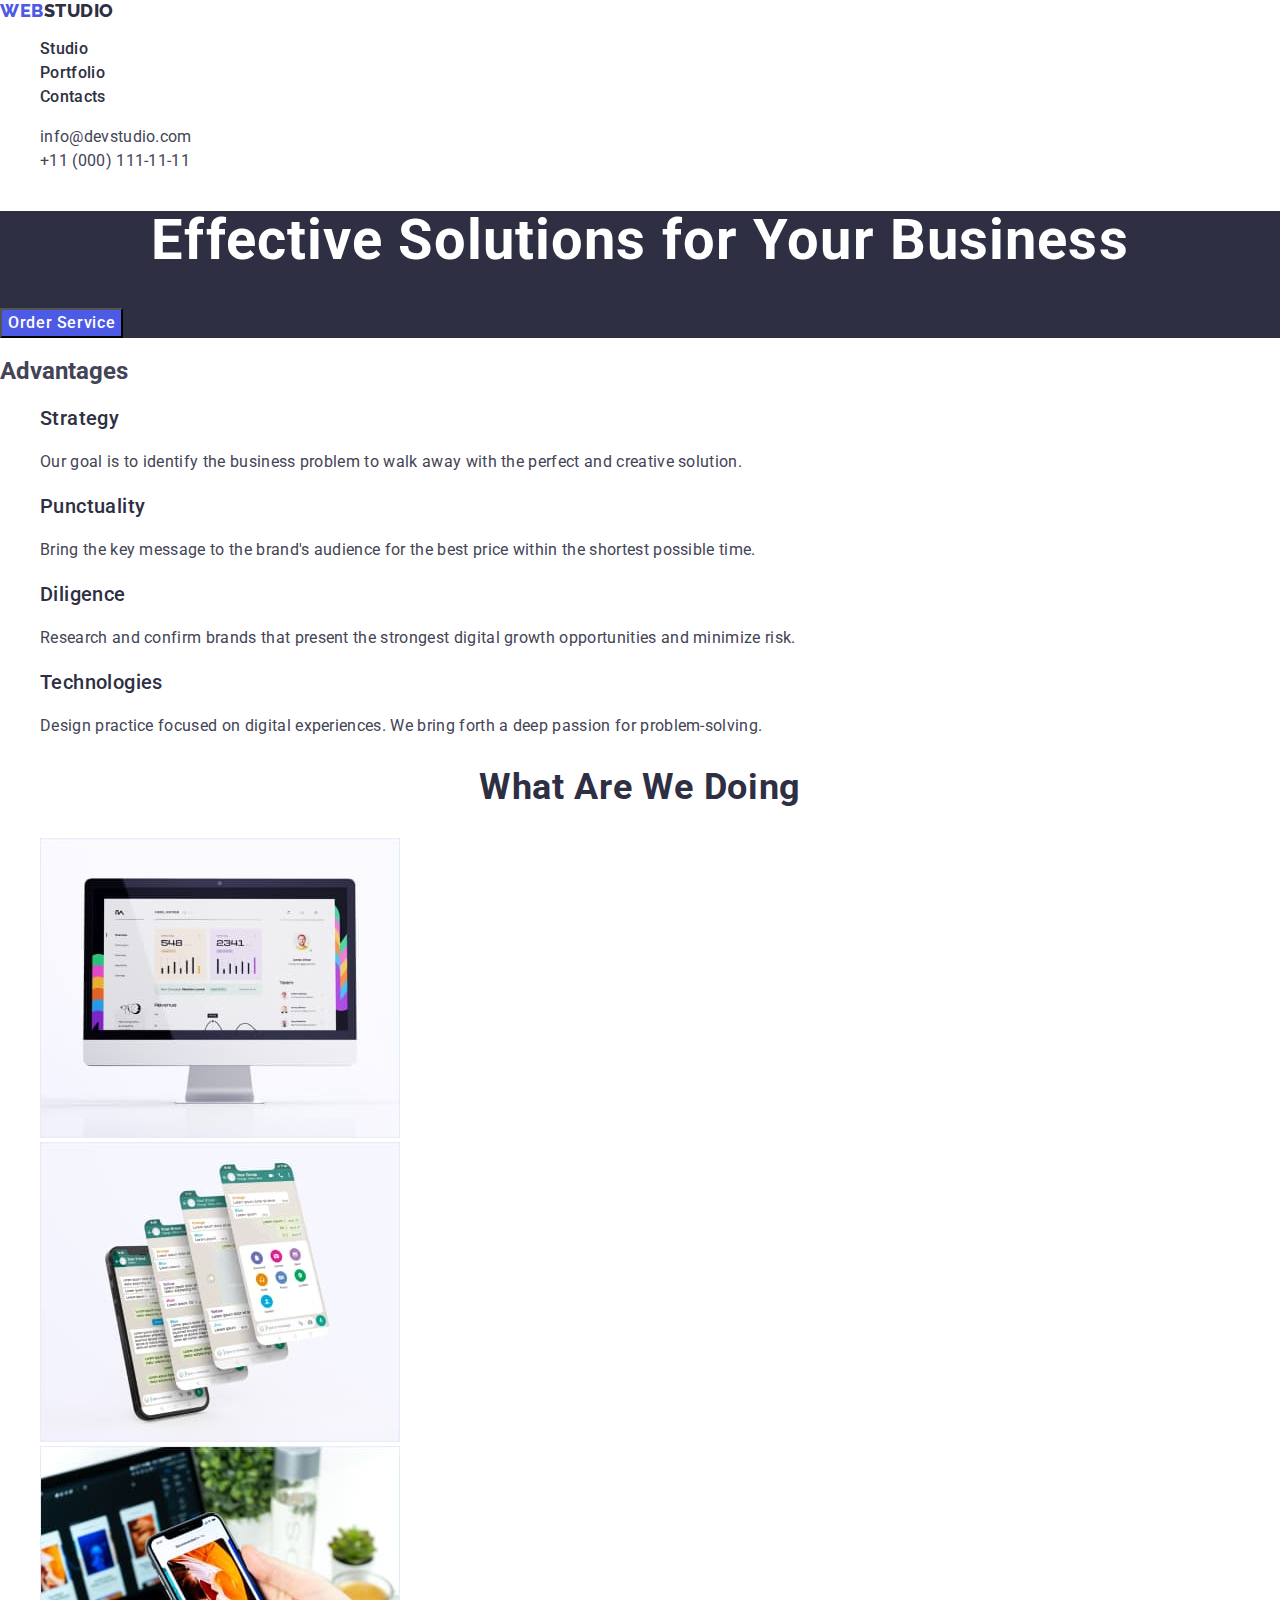
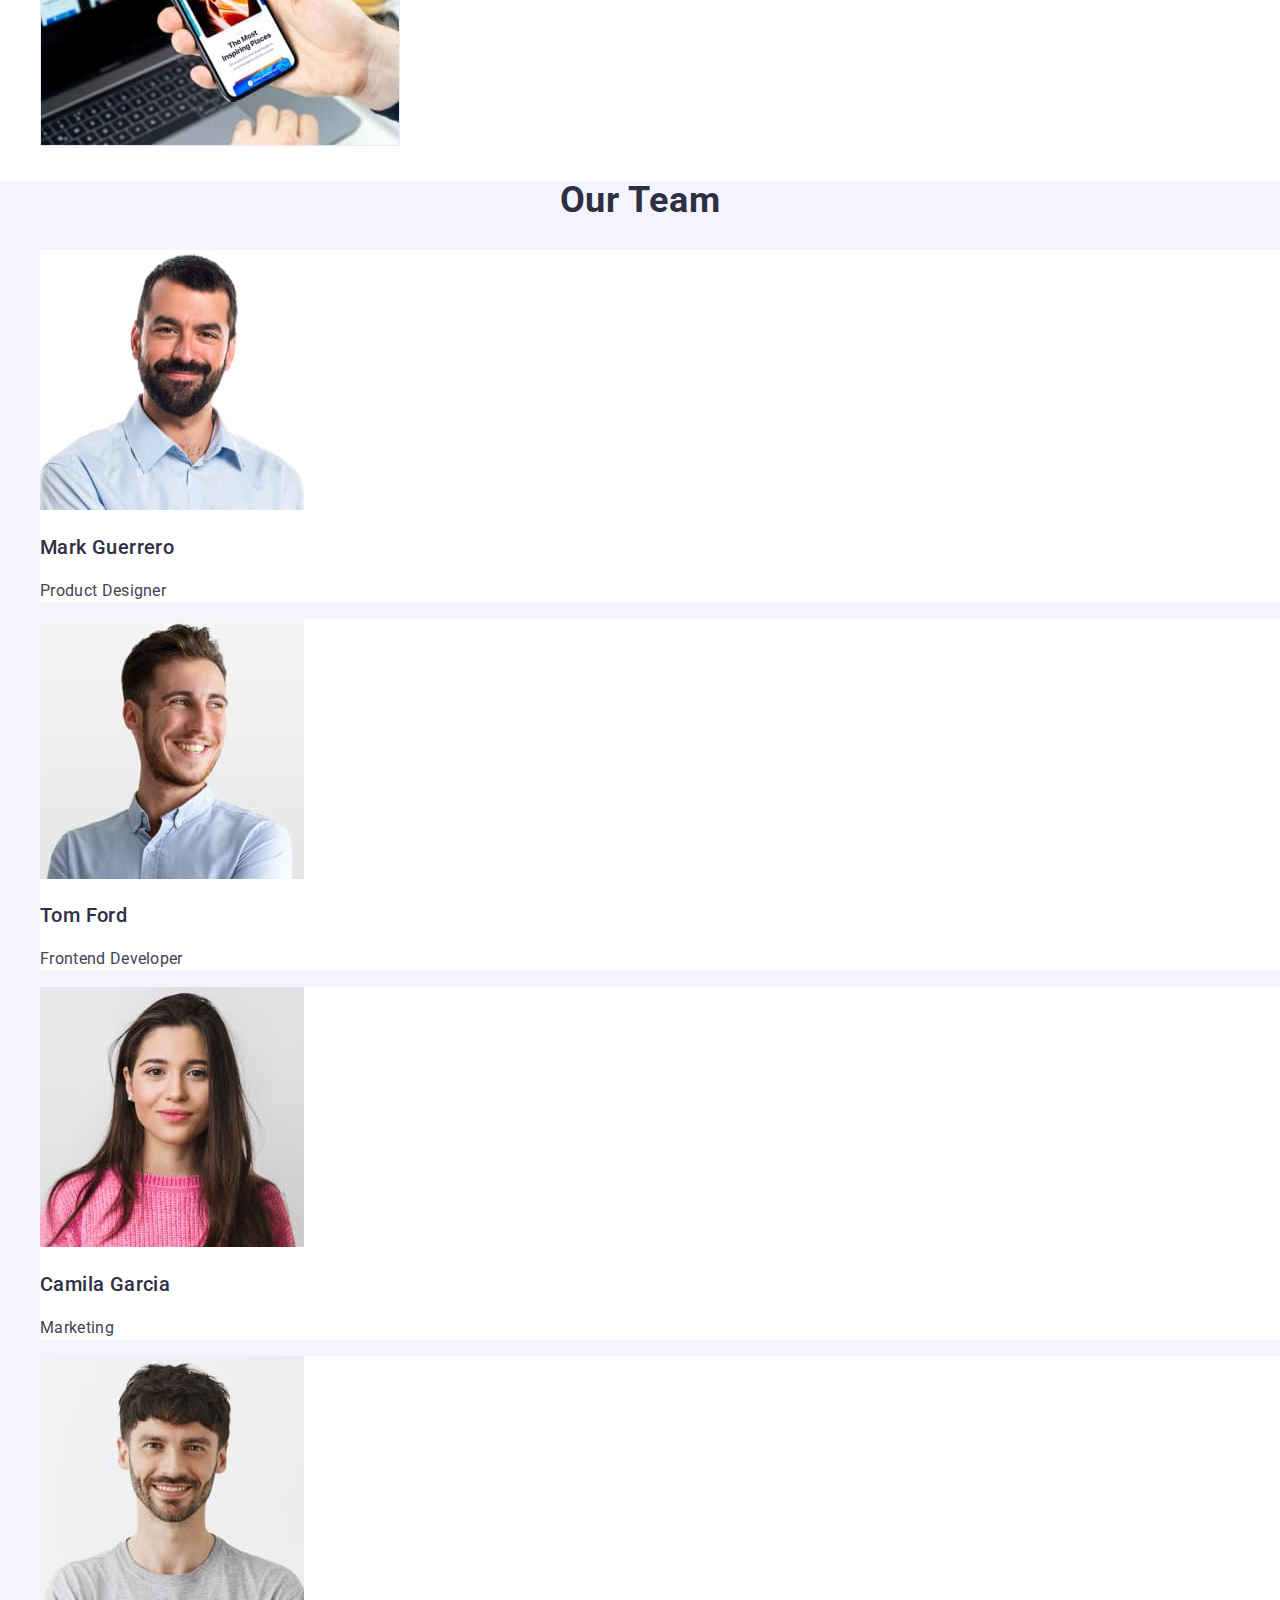
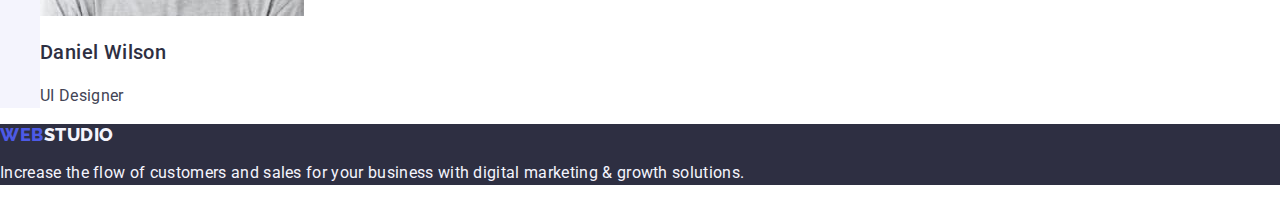
<file: index.html>
<!DOCTYPE html>
<html lang="en">
  <head>
    <meta charset="UTF-8" />
    <meta name="viewport" content="width=device-width, initial-scale=1.0" />
    <!-- name tab in browser -->
    <title>WebStudio</title>
    <!-- modern-normalize -->
    <link
      rel="stylesheet"
      href="https://cdn.jsdelivr.net/npm/modern-normalize@2.0.0/modern-normalize.min.css"
    />
    <!-- fonts -->
    <link rel="preconnect" href="https://fonts.googleapis.com" />
    <link rel="preconnect" href="https://fonts.gstatic.com" crossorigin />
    <link
      href="https://fonts.googleapis.com/css2?family=Raleway:wght@800&family=Roboto:wght@400;500;700;900&display=swap"
      rel="stylesheet"
    />
    <!-- stylesheet -->
    <link rel="stylesheet" href="./css/styles.css" />
  </head>
  <!-- body -->
  <body>
    <!-- header -->
    <header class="page-header">
      <!-- navigation -->
      <nav>
        <a class="link logo" href="./index.html"
          >Web<span class="accent-logo">Studio</span></a
        >
        <ul class="nav-list list">
          <li class="nav-list-item">
            <a class="nav-list-link link" href="./index.html">Studio</a>
          </li>
          <li>
            <a class="nav-list-link link" href="./portfolio.html">Portfolio</a>
          </li>
          <li>
            <a class="nav-list-link link" href="">Contacts</a>
          </li>
        </ul>
      </nav>
      <!-- adress -->
      <address class="contacts-adress">
        <ul class="contact-list list">
          <li class="contact-list-item">
            <a class="contact-list-link link" href="mailto:info@devstudio.com"
              >info@devstudio.com</a
            >
          </li>
          <li class="contact-list-item">
            <a class="contact-list-link link" href="tel:+110001111111"
              >+11 (000) 111-11-11</a
            >
          </li>
        </ul>
      </address>
    </header>
    <!-- main content -->
    <main>
      <!-- hero section -->
      <section class="section hero-section">
        <h1 class="hero-title">Effective Solutions for Your Business</h1>
        <button class="hero-button" type="button">Order Service</button>
      </section>
      <!-- advantages -->
      <section class="section advantages-section">
        <h2>Advantages</h2>
        <ul class="list advantages-list">
          <li class="advantages-list-item">
            <h3 class="advantages-title">Strategy</h3>
            <p class="advantages-desc">
              Our goal is to identify the business problem to walk away with the
              perfect and creative solution.
            </p>
          </li>
          <li class="advantages-list-item">
            <h3 class="advantages-title">Punctuality</h3>
            <p class="advantages-desc">
              Bring the key message to the brand's audience for the best price
              within the shortest possible time.
            </p>
          </li>
          <li class="advantages-list-item">
            <h3 class="advantages-title">Diligence</h3>
            <p class="advantages-desc">
              Research and confirm brands that present the strongest digital
              growth opportunities and minimize risk.
            </p>
          </li>
          <li class="advantages-list-item">
            <h3 class="advantages-title">Technologies</h3>
            <p class="advantages-desc">
              Design practice focused on digital experiences. We bring forth a
              deep passion for problem-solving.
            </p>
          </li>
        </ul>
      </section>
      <!-- skills -->
      <section class="section skills-section">
        <h2 class="skills-title">What are we doing</h2>
        <ul class="list skills-list">
          <li class="skills-list-item">
            <img
              class="skills-list-img"
              src="./images/img1.jpg"
              alt="моноблок"
              width="360"
              height="300"
            />
          </li>
          <li class="skills-list-item">
            <img
              class="skills-list-img"
              src="./images/img2.jpg"
              alt="робочий стол мобильного телефона"
              width="360"
              height="300"
            />
          </li>
          <li class="skills-list-item">
            <img
              class="skills-list-img"
              src="./images/img3.jpg"
              alt="мобильный телефон на фоне ноутбука"
              width="360"
              height="300"
            />
          </li>
        </ul>
      </section>
      <!-- our team -->
      <section class="section team-section">
        <h2 class="team-title">Our Team</h2>
        <ul class="list team-list">
          <li class="team-list-item">
            <img
              class="team-list-img"
              src="./images/img4.jpg"
              alt="фото марк гурейро"
              width="264"
              height="260"
            />
            <h3 class="team-list-title">Mark Guerrero</h3>
            <p class="team-list-desc">Product Designer</p>
          </li>
          <li class="team-list-item">
            <img
              class="team-list-img"
              src="./images/img5.jpg"
              alt="фото том форд"
              width="264"
              height="260"
            />
            <h3 class="team-list-title">Tom Ford</h3>
            <p class="team-list-desc">Frontend Developer</p>
          </li>
          <li class="team-list-item">
            <img
              class="team-list-img"
              src="./images/img6.jpg"
              alt="фото камила гарсия"
              width="264"
              height="260"
            />
            <h3 class="team-list-title">Camila Garcia</h3>
            <p class="team-list-desc">Marketing</p>
          </li>
          <li class="team-list-item">
            <img
              class="team-list-img"
              src="./images/img7.jpg"
              alt="фото даниел вилсон"
              width="264"
              height="260"
            />
            <h3 class="team-list-title">Daniel Wilson</h3>
            <p class="team-list-desc">UI Designer</p>
          </li>
        </ul>
      </section>
    </main>
    <!-- footer -->
    <footer class="footer">
      <a class="link logo" href="./index.html"
        >Web<span class="accent-logo-footer">Studio</span></a
      >
      <p class="footer-desc">
        Increase the flow of customers and sales for your business with digital
        marketing & growth solutions.
      </p>
    </footer>
  </body>
</html>
</file>
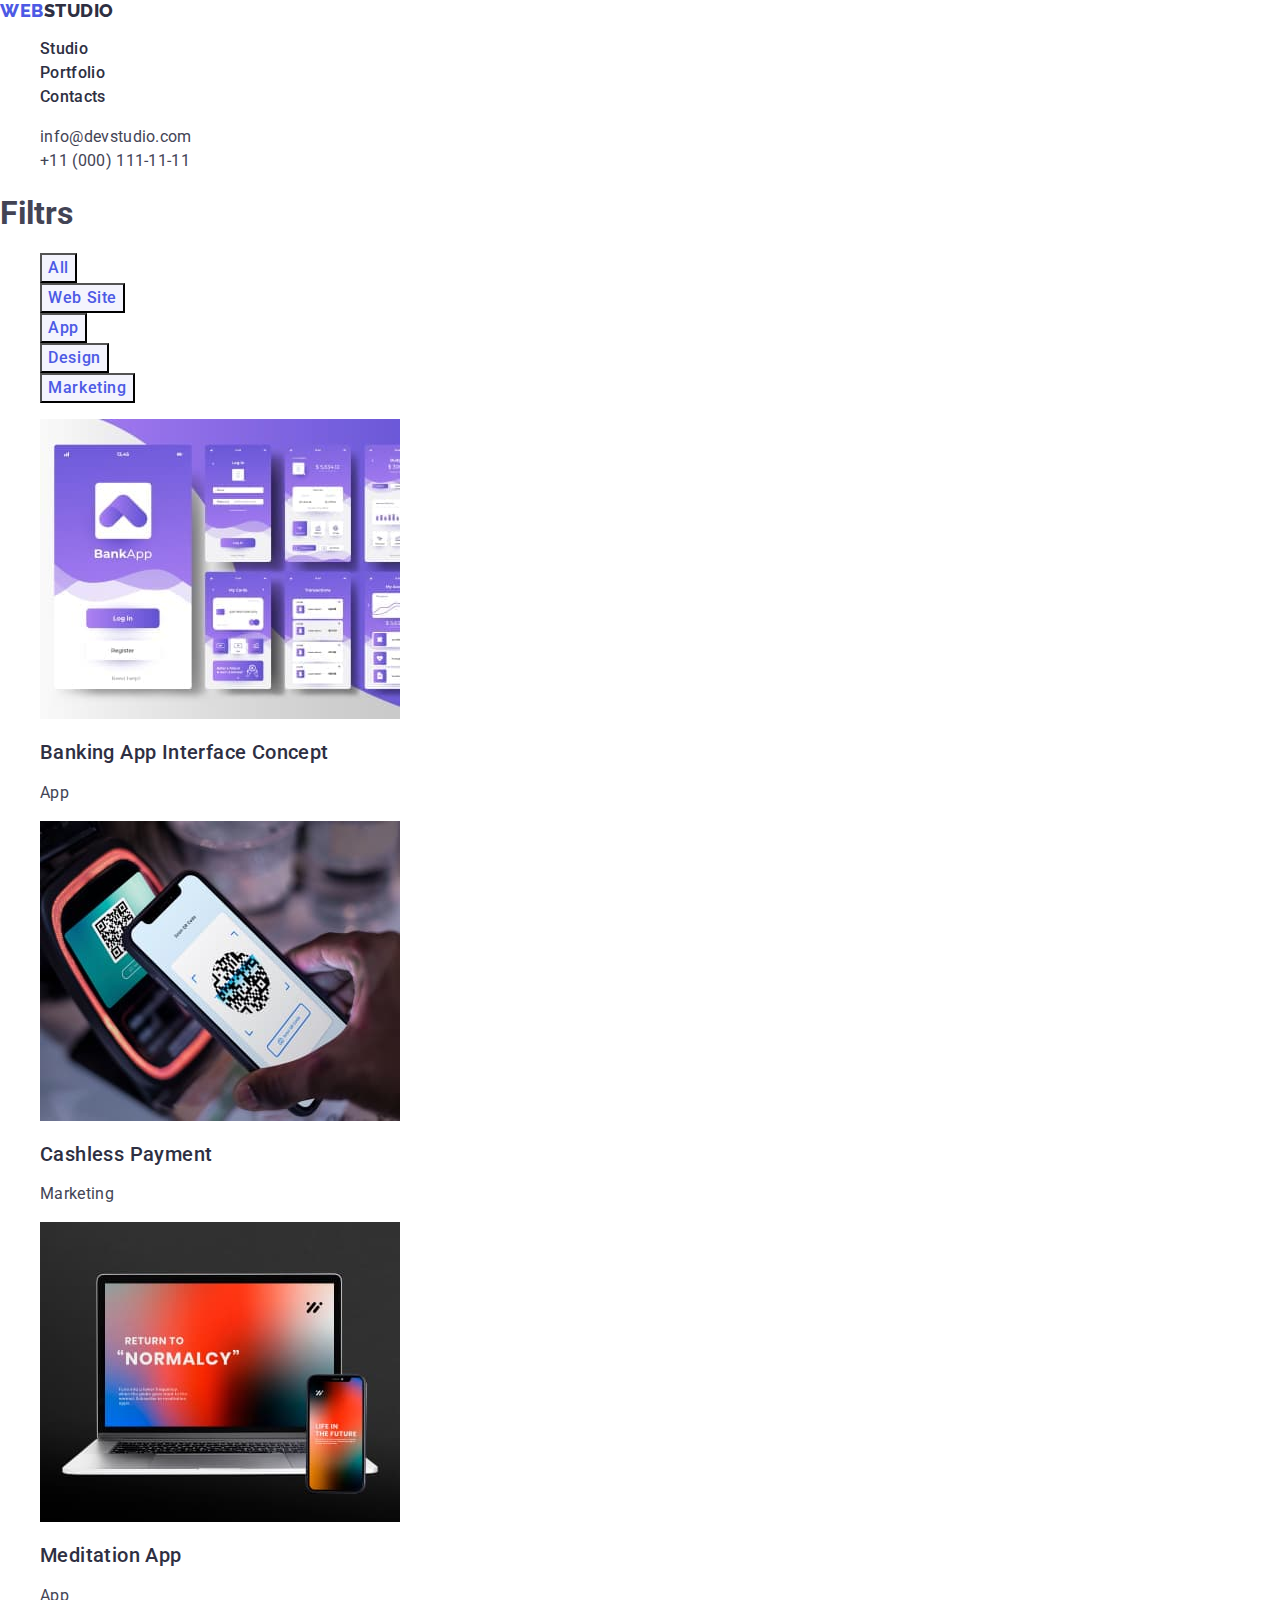
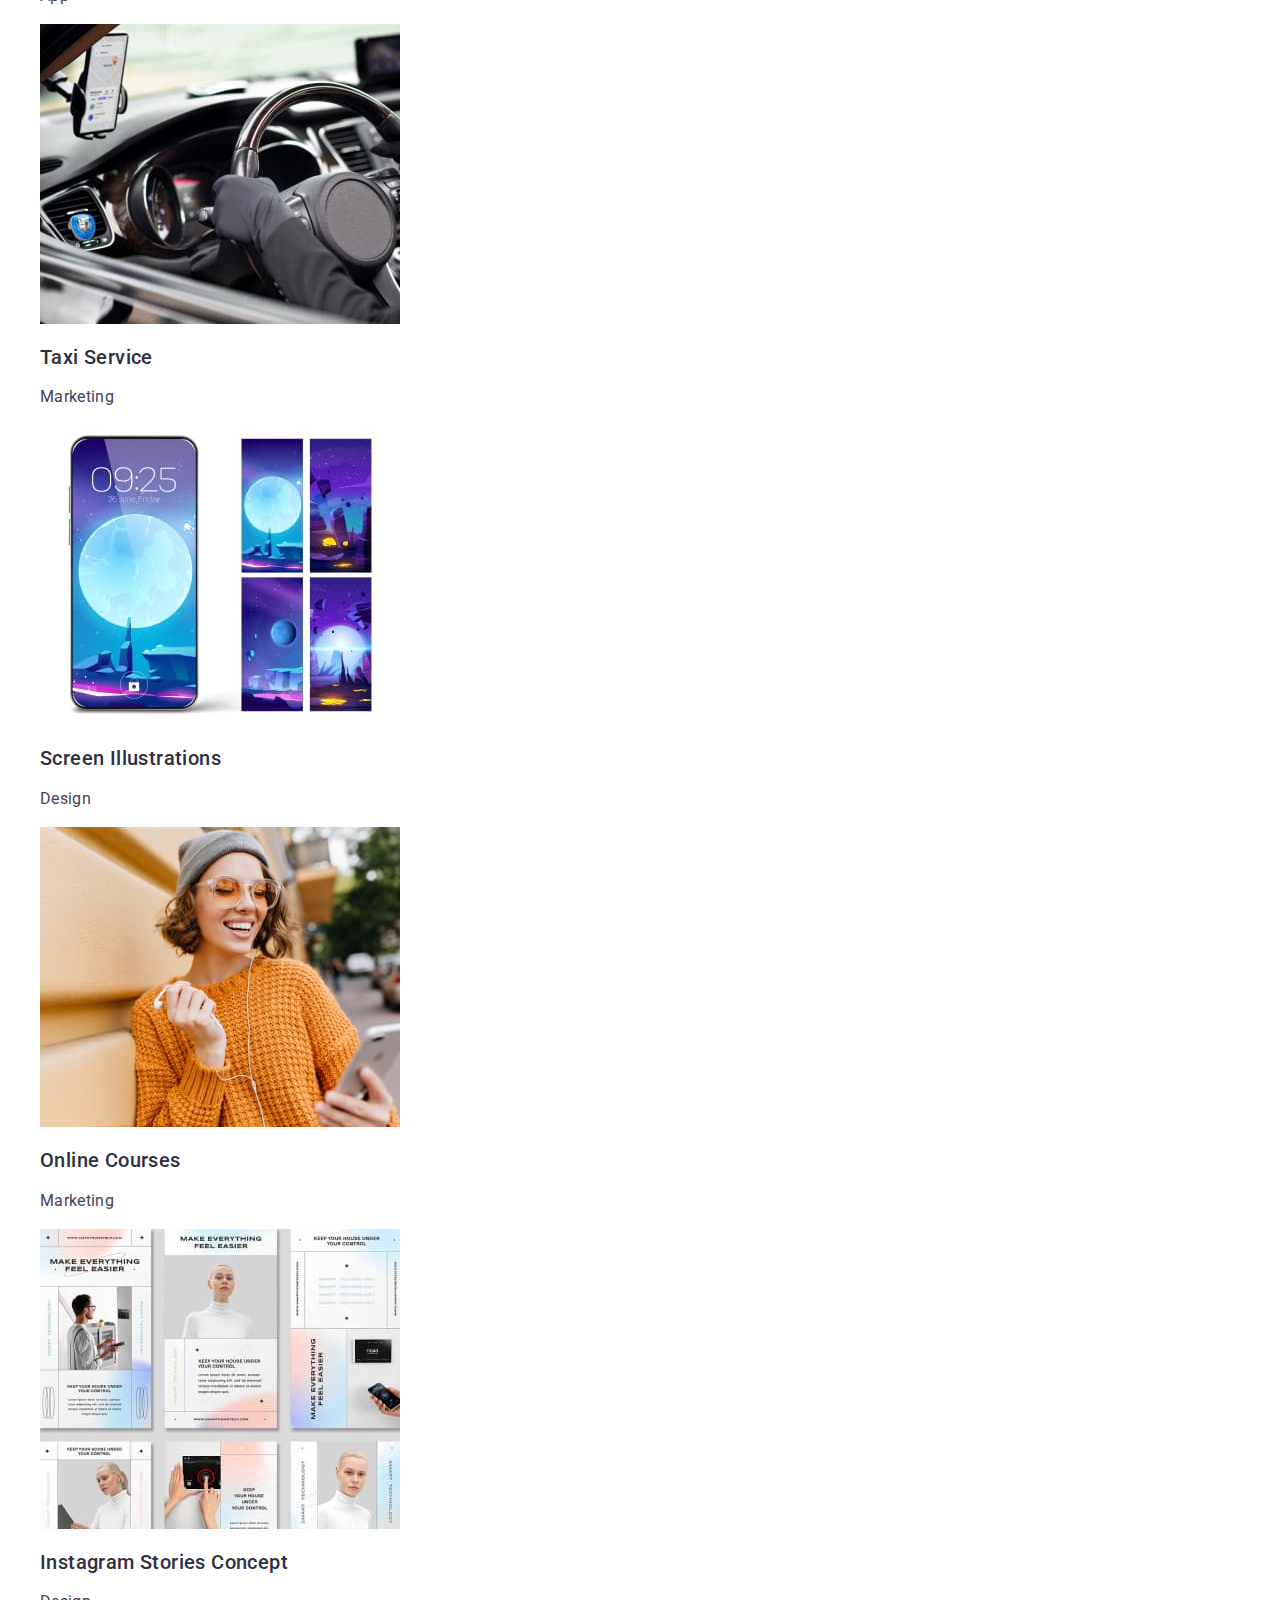
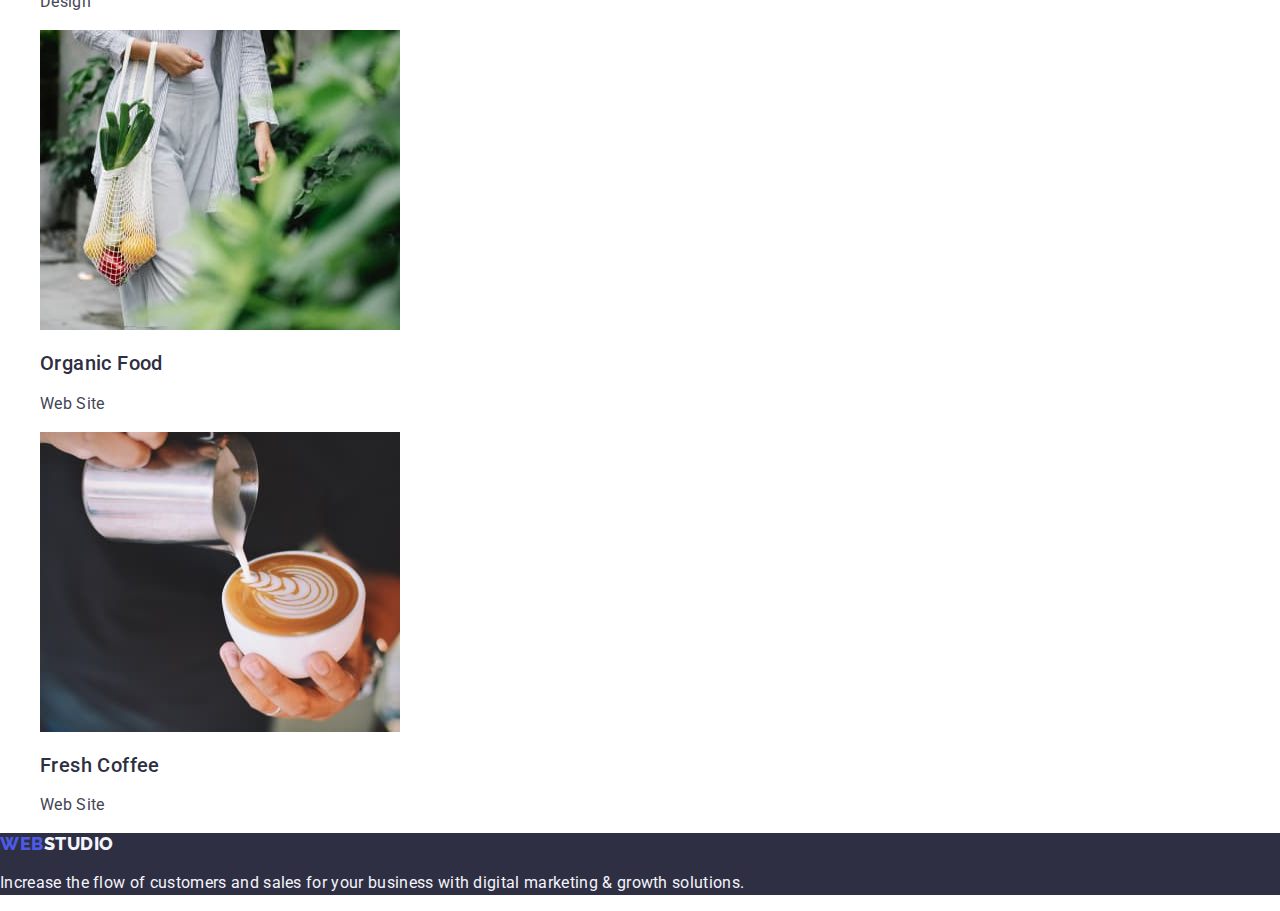
<file: portfolio.html>
<!DOCTYPE html>
<html lang="en">
  <head>
    <meta charset="UTF-8" />
    <meta name="viewport" content="width=device-width, initial-scale=1.0" />
    <!-- name tab in browser-->
    <title>Portfolio</title>
    <!-- modern-normalize -->
    <link
      rel="stylesheet"
      href="https://cdn.jsdelivr.net/npm/modern-normalize@2.0.0/modern-normalize.min.css"
    />
    <!-- fonts -->
    <link rel="preconnect" href="https://fonts.googleapis.com" />
    <link rel="preconnect" href="https://fonts.gstatic.com" crossorigin />
    <link
      href="https://fonts.googleapis.com/css2?family=Raleway:wght@800&family=Roboto:wght@400;500;700;900&display=swap"
      rel="stylesheet"
    />
    <!-- stylesheet -->
    <link rel="stylesheet" href="./css/styles.css" />
  </head>
  <!-- body -->
  <body>
    <!-- header -->
    <header class="page-header">
      <!-- navigation -->
      <nav>
        <a class="link logo" href="./index.html"
          >Web<span class="accent-logo">Studio</span></a
        >
        <ul class="nav-list list">
          <li class="nav-list-item">
            <a class="nav-list-link link" href="./index.html">Studio</a>
          </li>
          <li>
            <a class="nav-list-link link" href="./portfolio.html">Portfolio</a>
          </li>
          <li>
            <a class="nav-list-link link" href="">Contacts</a>
          </li>
        </ul>
      </nav>
      <!-- adress -->
      <address class="contacts-adress">
        <ul class="contact-list list">
          <li class="contact-list-item">
            <a class="contact-list-link link" href="mailto:info@devstudio.com"
              >info@devstudio.com</a
            >
          </li>
          <li class="contact-list-item">
            <a class="contact-list-link link" href="tel:+110001111111"
              >+11 (000) 111-11-11</a
            >
          </li>
        </ul>
      </address>
    </header>
    <!-- main content -->
    <main>
      <section class="section">
        <h1 class="filtr-title">Filtrs</h1>
        <ul class="list filtr-list">
          <li class="filtr-list-item">
            <button class="filtr-button" type="button">All</button>
          </li>
          <li class="filtr-list-item">
            <button class="filtr-button" type="button">Web Site</button>
          </li>
          <li class="filtr-list-item">
            <button class="filtr-button" type="button">App</button>
          </li>
          <li class="filtr-list-item">
            <button class="filtr-button" type="button">Design</button>
          </li>
          <li class="filtr-list-item">
            <button class="filtr-button" type="button">Marketing</button>
          </li>
        </ul>
        <ul class="list products-list">
          <li class="products-list-item">
            <a class="products-list-link link" href="">
              <img
                src="./images/img-card1.jpg"
                alt="design app"
                width="360"
                height="300"
              />
              <h2 class="products-list-title">Banking App Interface Concept</h2>
              <p class="products-list-desc">App</p>
            </a>
          </li>
          <li class="products-list-item">
            <a class="products-list-link link" href="">
              <img
                src="./images/img-card2.jpg"
                alt="scan qr"
                width="360"
                height="300"
              />
              <h2 class="products-list-title">Cashless Payment</h2>
              <p class="products-list-desc">Marketing</p>
            </a>
          </li>
          <li class="products-list-item">
            <a class="products-list-link link" href="">
              <img
                src="./images/img-card3.jpg"
                alt="adaptation app"
                width="360"
                height="300"
              />
              <h2 class="products-list-title">Meditation App</h2>
              <p class="products-list-desc">App</p>
            </a>
          </li>
          <li class="products-list-item">
            <a class="products-list-link link" href="">
              <img
                src="./images/img-card4.jpg"
                alt="taxi app"
                width="360"
                height="300"
              />
              <h2 class="products-list-title">Taxi Service</h2>
              <p class="products-list-desc">Marketing</p>
            </a>
          </li>
          <li class="products-list-item">
            <a class="products-list-link link" href="">
              <img
                src="./images/img-card5.jpg"
                alt="desing phone"
                width="360"
                height="300"
              />
              <h2 class="products-list-title">Screen Illustrations</h2>
              <p class="products-list-desc">Design</p>
            </a>
          </li>
          <li class="products-list-item">
            <a class="products-list-link link" href="">
              <img
                src="./images/img-card6.jpg"
                alt="online courses"
                width="360"
                height="300"
              />
              <h2 class="products-list-title">Online Courses</h2>
              <p class="products-list-desc">Marketing</p>
            </a>
          </li>
          <li class="products-list-item">
            <a class="products-list-link link" href="">
              <img
                src="./images/img-card7.jpg"
                alt="instagram desing"
                width="360"
                height="300"
              />
              <h2 class="products-list-title">Instagram Stories Concept</h2>
              <p class="products-list-desc">Design</p>
            </a>
          </li>
          <li class="products-list-item">
            <a class="products-list-link link" href="">
              <img
                src="./images/img-card8.jpg"
                alt="desing website food"
                width="360"
                height="300"
              />
              <h2 class="products-list-title">Organic Food</h2>
              <p class="products-list-desc">Web Site</p>
            </a>
          </li>
          <li class="products-list-item">
            <a class="products-list-link link" href="">
              <img
                src="./images/img-card9.jpg"
                alt="desing website coffe"
                width="360"
                height="300"
              />
              <h2 class="products-list-title">Fresh Coffee</h2>
              <p class="products-list-desc">Web Site</p>
            </a>
          </li>
        </ul>
      </section>
    </main>
    <!-- footer -->
    <footer class="footer">
      <a class="link logo" href="./index.html"
        >Web<span class="accent-logo-footer">Studio</span></a
      >
      <p class="footer-desc">
        Increase the flow of customers and sales for your business with digital
        marketing & growth solutions.
      </p>
    </footer>
  </body>
</html>
</file>
<file: css/styles.css>
/* root */
:root{
    --primary-interactive-color:#4D5AE5;
    --title-color:#2E2F42;
    --text-color:#434455;
    --active-color:#404BBF;
    --light-bg:#F4F4FD;
    --dark-bg:#2E2F42;
    --primary-white:#FFFFFF;
}

/* base style */
body{
    font-family: 'Roboto', sans-serif;
    color: var(--text-color);
    background-color: var(--primary-white);
}

button{
    cursor: pointer;
}

.link{
    text-decoration: none;
    font-style: normal;
    color: currentColor;
}

.list{
    list-style: none;
}

/* ----------WEBSTUBIO---------- */

/* header */

/* logo */
.logo{
font-family: 'Raleway', sans-serif;
color:var(--primary-interactive-color);
font-size: 18px;
font-weight: 800;
line-height: 1.17; 
letter-spacing: 0.03em;
text-transform: uppercase;
}

.accent-logo{
color:var(--title-color);
}

/* navigation */

.contacts-adress{
    font-style: normal;
}

.nav-list-link{
color: var(--title-color);
font-weight: 500;
line-height: 1.5;
letter-spacing: 0.02em;
}

.nav-list-link:hover, .nav-list-link:focus{
    color: var(--active-color);
}

.contact-list-link{
color: var(--text-color);
font-weight: 400;
line-height: 1.5;
letter-spacing: 0.02em;
}

.contact-list-link:hover, .contact-list-link:focus{
    color: var(--active-color);
}

/* hero-section */

.hero-section{
background-color: var(--dark-bg);
}

.hero-title{
color: var(--primary-white);
font-size: 56px;
font-weight: 700;
line-height: 1.07;
letter-spacing: 0.02em;
text-align: center;
}

.hero-button{
background-color: var(--primary-interactive-color);
color: var(--primary-white);
font-weight: 500;
line-height: 1.5;
letter-spacing: 0.04em;
}

.hero-button:hover, .hero-button:focus{
    background-color: var(--active-color);
}

/* advantages-section */

.advantages-title{
color: var(--title-color);
font-size: 20px;
font-weight: 500;
line-height: 1.2;
letter-spacing: 0.02em;
}

.advantages-desc{
color: var(--text-color);
line-height: 1.5;
letter-spacing: 0.02em;
}

/* skills-section */

.skills-title{
color: var(--title-color);
font-size: 36px;
font-weight: 700;
line-height: 1.11;
letter-spacing: 0.02em;
text-transform: capitalize;
text-align: center;
}

/* our-team-section */

.team-section{
    background-color: var(--light-bg);
}
.team-list-item{
    background-color: #FFFFFF;
}

.team-title{
color: var(--title-color);
font-size: 36px;
font-weight: 700;
line-height: 1.11;
letter-spacing: 0.02em;
text-transform: capitalize;
text-align: center;
}

.team-list-title{
color: var(--title-color);
font-size: 20px;
font-weight: 500;
line-height: 1.2;
letter-spacing: 0.02em;
}

.team-list-desc{
color: var(--text-color);
line-height: 1.5;
letter-spacing: 0.02em;
}

/* footer */
.logo .accent-logo-footer{
color:var(--light-bg);
}

.footer{
background-color: var(--dark-bg);
}

.footer-desc{
color: var(--light-bg);
line-height: 1.5;
letter-spacing: 0.02em;
}

/* ----------PORTFOLIO---------- */


.filtr-button{
font-family: 'Roboto', sans-serif;
background-color: var(--light-bg);
color: var(--primary-interactive-color);
font-weight: 500;
line-height: 1.5;
letter-spacing: 0.04em;
}

.filtr-button:hover, .filtr-button:focus{
color: var(--primary-white);
background-color: var(--active-color);
}

.products-list-title{
color: var(--dark-bg);
font-size: 20px;
font-weight: 500;
line-height: 1.2;
letter-spacing: 0.02em;
}

.products-list-desc{
color: var(--text-color);
line-height: 1.5; 
letter-spacing: 0.02em;
}
</file>
